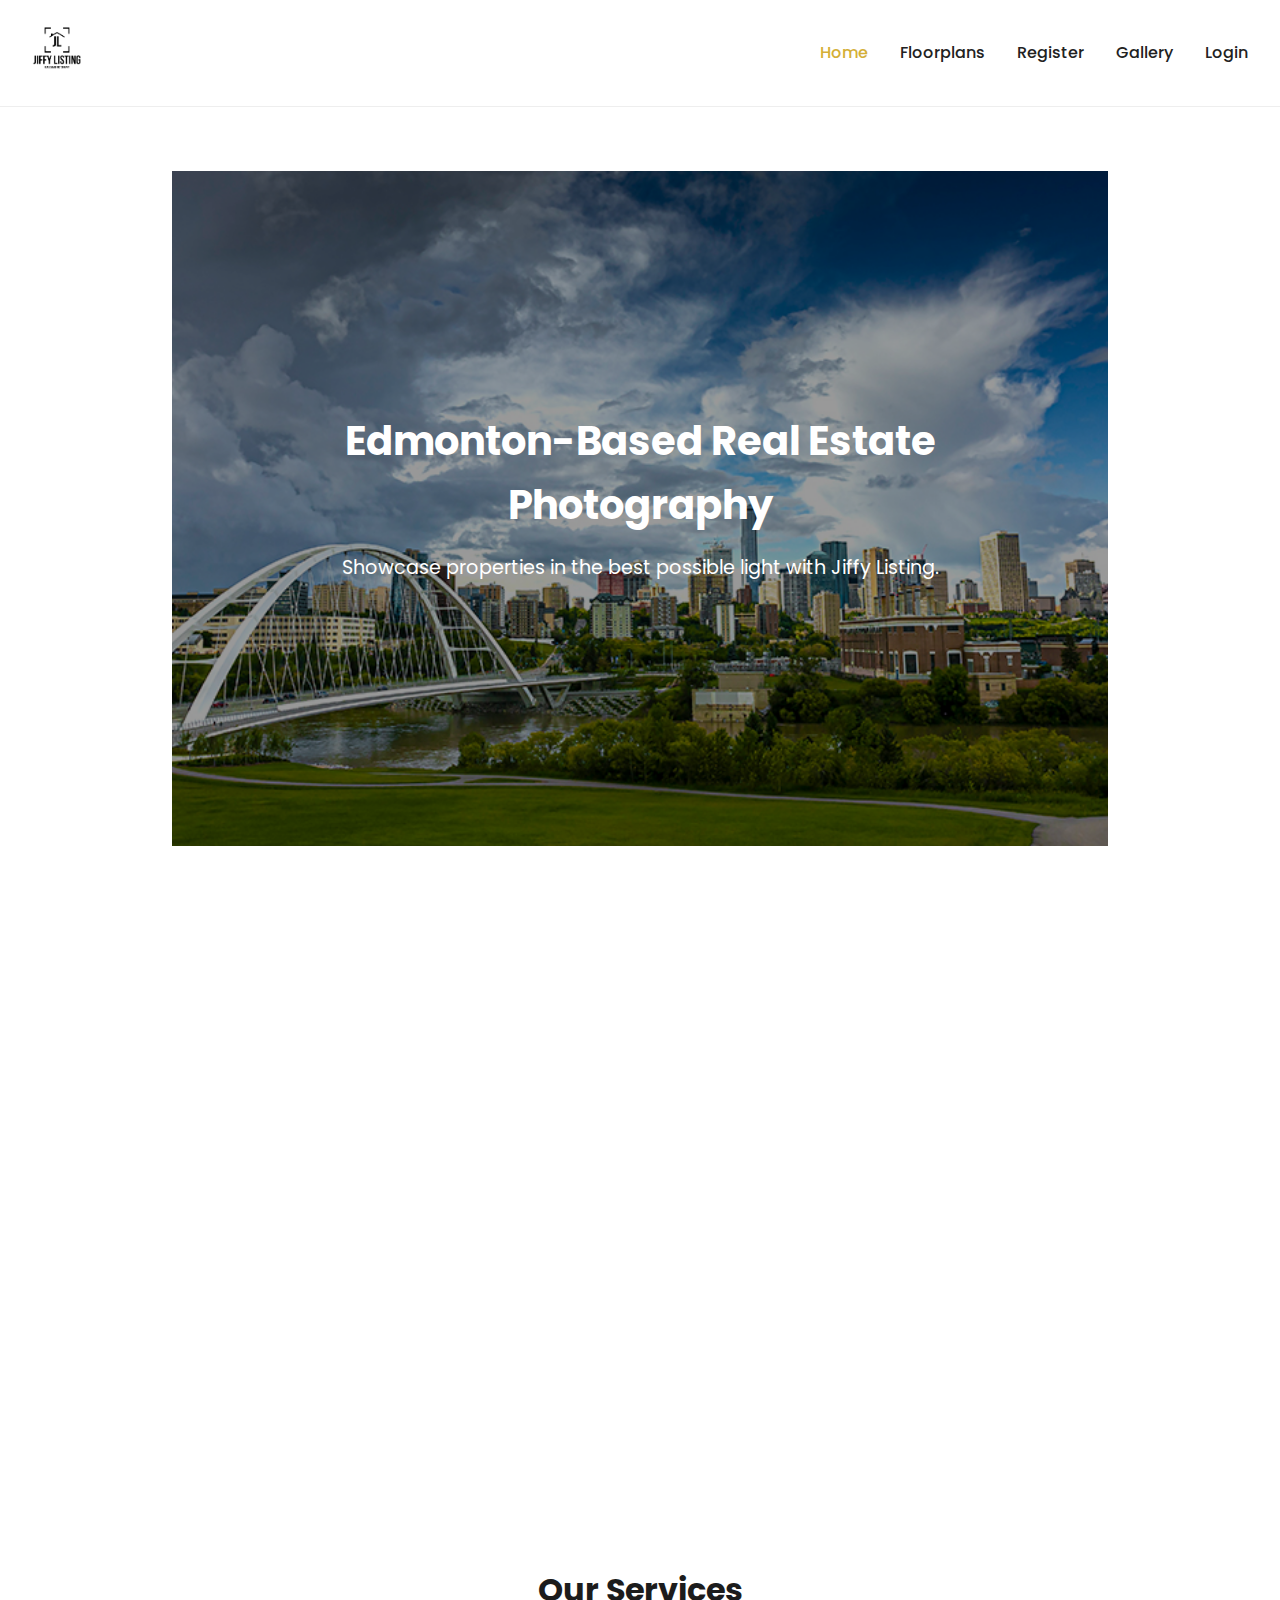
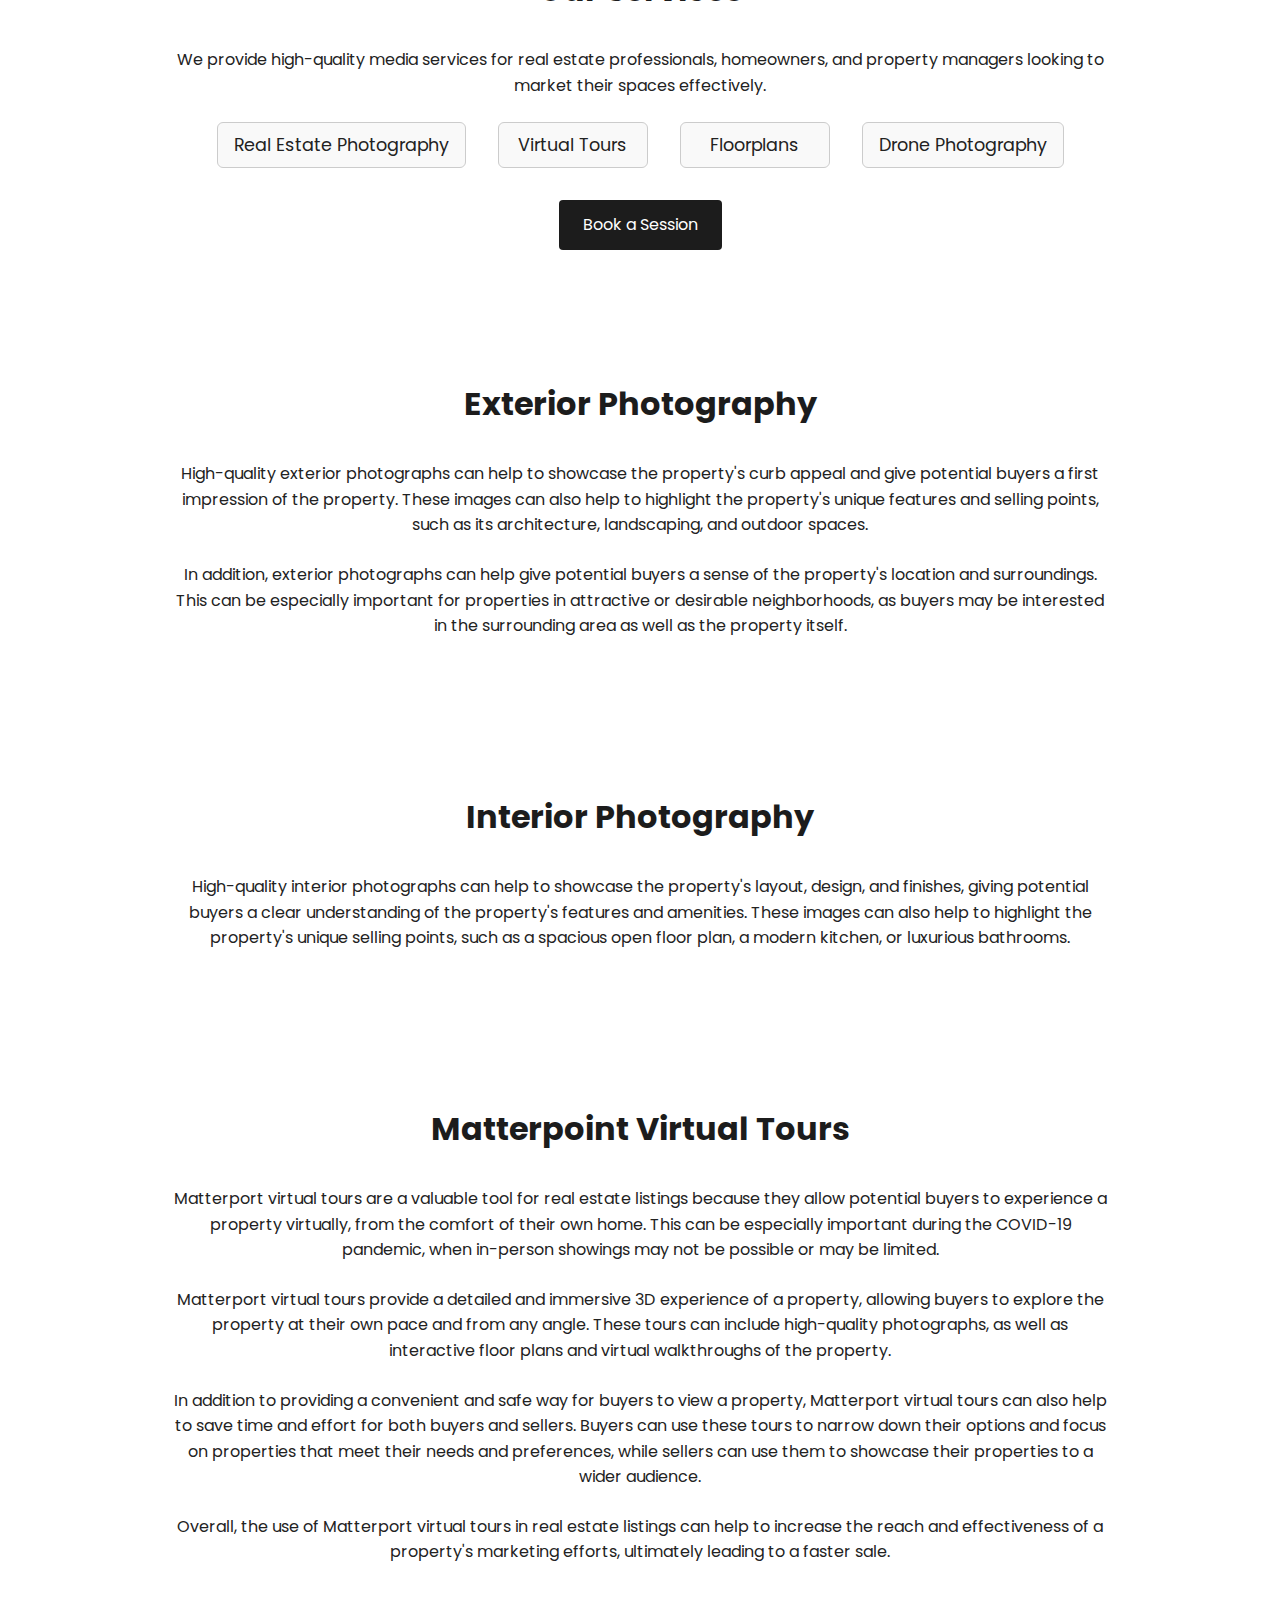
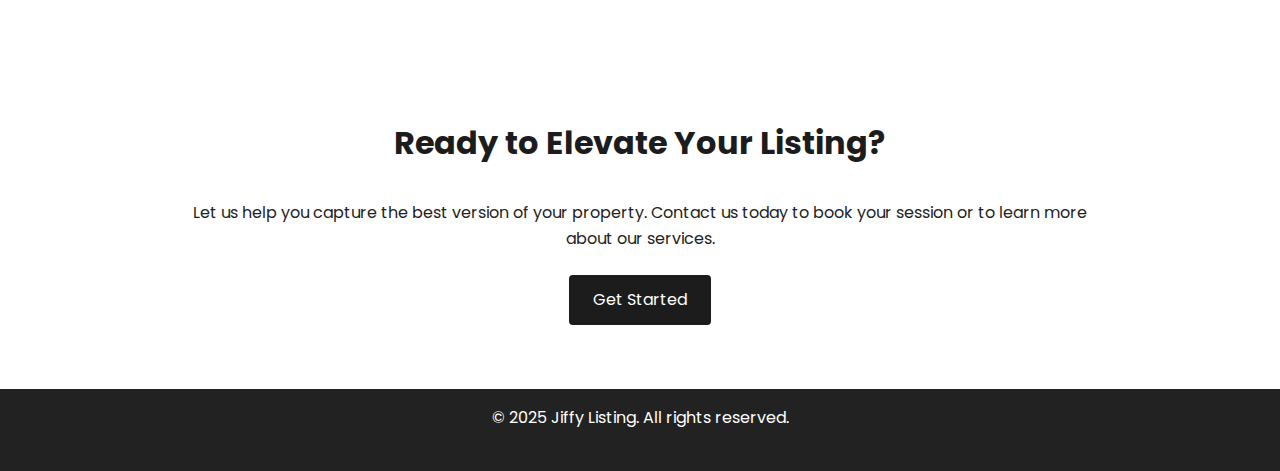
<file: index.html>
<!DOCTYPE html>
<html lang="en">
<head>
  <meta charset="UTF-8"/>
  <meta name="viewport" content="width=device-width, initial-scale=1.0"/>
  <title>Jiffy Listing | Real Estate Photography</title>
  <link rel="stylesheet" href="style.css"/>
  <link href="https://fonts.googleapis.com/css2?family=Poppins:wght@300;400;600&display=swap" rel="stylesheet">
</head>
<body>

    <!-- HEADER -->
  <header class="navbar">
    <a href="index.html">
      <img src="images/logo.png" alt="Jiffy Listing Logo" class="logo">
    </a>
    <nav class="nav-links">
      <a href="index.html" class="active">Home</a>
      <a href="floorplans.html">Floorplans</a>
      <a href="register.html">Register</a>
      <a href="gallery.html">Gallery</a>
      <a href="login.html">Login</a>
    </nav>
  </header>
  
  <!-- HERO SECTION -->
  <section class="about fade-in">
  <section class="hero">
    <div class="hero-text">
      <h1>Edmonton-Based Real Estate Photography</h1>
      <p>Showcase properties in the best possible light with Jiffy Listing.</p>
    </div>
  </section>
  </section>

  <!-- ABOUT -->
  <section class="about fade-in">
  <section class="about">
    <h2>About Jiffy Listing</h2>
    <p>Our goal at Jiffy Listing is to showcase the property in the best possible light, highlighting its unique features and selling points. We create beautiful, engaging images that attract buyers and help listings stand out.</p>
    <p>To achieve this goal, we use high-quality equipment and techniques to capture the property from a variety of angles and in different lighting conditions. We pay close attention to composition and framing to create visually appealing images that represent the property accurately and effectively.</p>
    <p>By working together, we can create a set of images that accurately and effectively represent the property and make it stand out on the real estate market.</p>
  </section>
  </section>

  <!-- SERVICES -->
  <section class="services">
    <h2>Our Services</h2>
    <p>We provide high-quality media services for real estate professionals, homeowners, and property managers looking to market their spaces effectively.</p>
    <ul class="services-grid">
      <li>Real Estate Photography</li>
      <li>Virtual Tours</li>
      <li>Floorplans</li>
      <li>Drone Photography</li>
    </ul>
    <div class="button-wrapper">
      <a href="register.html" class="button">Book a Session</a>
    </div>
  </section>

  <!-- EXTERIOR AND INTERIOR PHOTOGRAPHY-->
  <section class="exterior photography">
   <h2>Exterior Photography</h2>
   <p>High-quality exterior photographs can help to showcase the property's curb appeal and give potential buyers a first impression of the property. These images can also help to highlight the property's unique features and selling points, such as its architecture, landscaping, and outdoor spaces.</p>
   <p>In addition, exterior photographs can help give potential buyers a sense of the property's location and surroundings. This can be especially important for properties in attractive or desirable neighborhoods, as buyers may be interested in the surrounding area as well as the property itself.</p>
  </section>

  <section class="interior photography">
   <h2>Interior Photography</h2>
   <p>High-quality interior photographs can help to showcase the property's layout, design, and finishes, giving potential buyers a clear understanding of the property's features and amenities. These images can also help to highlight the property's unique selling points, such as a spacious open floor plan, a modern kitchen, or luxurious bathrooms.</p>
  </section>

  <!--MATTERPOINT VIRTUAL TOURS-->
  <section class="matterpoint virtual tours">
   <h2>Matterpoint Virtual Tours</h2>
   <p>Matterport virtual tours are a valuable tool for real estate listings because they allow potential buyers to experience a property virtually, from the comfort of their own home. This can be especially important during the COVID-19 pandemic, when in-person showings may not be possible or may be limited.</p>
   <p>Matterport virtual tours provide a detailed and immersive 3D experience of a property, allowing buyers to explore the property at their own pace and from any angle. These tours can include high-quality photographs, as well as interactive floor plans and virtual walkthroughs of the property.</p>
   <p>In addition to providing a convenient and safe way for buyers to view a property, Matterport virtual tours can also help to save time and effort for both buyers and sellers. Buyers can use these tours to narrow down their options and focus on properties that meet their needs and preferences, while sellers can use them to showcase their properties to a wider audience.</p>
   <p>Overall, the use of Matterport virtual tours in real estate listings can help to increase the reach and effectiveness of a property's marketing efforts, ultimately leading to a faster sale.</p>
  </section>

  <!-- CALL TO ACTION SECTION -->
  <section class="cta">
    <h2>Ready to Elevate Your Listing?</h2>
    <p>Let us help you capture the best version of your property. Contact us today to book your session or to learn more about our services.</p>
    <div class="button-wrapper">
      <a href="register.html" class="button">Get Started</a>
    </div>
  </section>

  <!-- FOOTER -->
  <footer>
    <div class="footer-content">
      <p>&copy; 2025 Jiffy Listing. All rights reserved.</p>
    </div>
  </footer>

  <script>
    document.addEventListener("DOMContentLoaded", function () {
      const elements = document.querySelectorAll(".fade-in");

      const observer = new IntersectionObserver(entries => {
        entries.forEach(entry => {
          if (entry.isIntersecting) {
            entry.target.classList.add("visible");
          }
        });
      }, { threshold: 0.1 });

      elements.forEach(el => observer.observe(el));
    });
  </script>
</body>
</html>
</file>
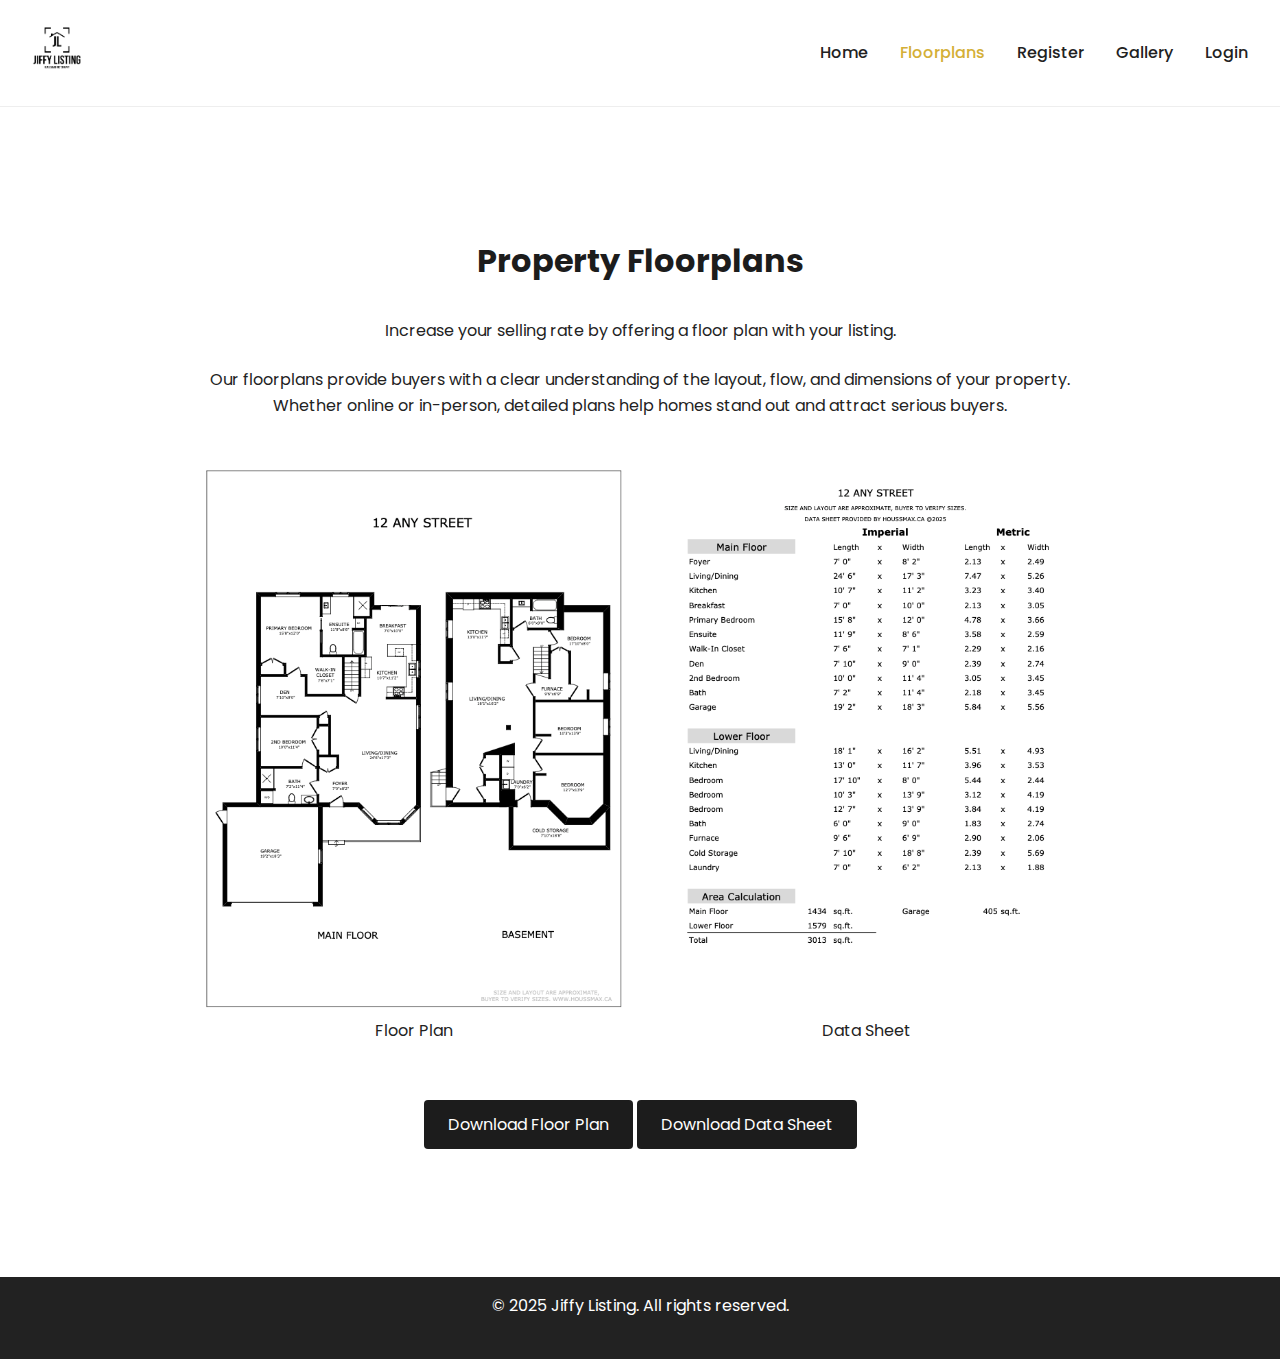
<file: floorplans.html>
<!DOCTYPE html>
<html lang="en">
<head>
  <meta charset="UTF-8"/>
  <meta name="viewport" content="width=device-width, initial-scale=1.0"/>
  <title>Floorplans | Jiffy Listing</title>
  <link rel="stylesheet" href="style.css"/>
  <link href="https://fonts.googleapis.com/css2?family=Poppins:wght@300;400;600&display=swap" rel="stylesheet">
</head>
<body>

  <!-- HEADER -->
  <header class="navbar">
    <a href="index.html">
      <img src="images/logo.png" alt="Jiffy Listing Logo" class="logo">
    </a>
    <nav class="nav-links">
      <a href="index.html">Home</a>
      <a href="floorplans.html"class="active">Floorplans</a>
      <a href="register.html">Register</a>
      <a href="gallery.html">Gallery</a>
      <a href="login.html">Login</a>
    </nav>
  </header>

  <!-- FLOORPLAN SECTION -->
  <section>
  <section class="about fade-in">
    <h2>Property Floorplans</h2>
     <p>Increase your selling rate by offering a floor plan with your listing.</p>
     <p>Our floorplans provide buyers with a clear understanding of the layout, flow, and dimensions of your property. Whether online or in-person, detailed plans help homes stand out and attract serious buyers.</p>

    <div class="image-grid" style="margin-top: 3rem;">
      <div>
        <img src="images/SampleFloorPlan.png" alt="Sample Floor Plan">
        <p style="margin-top: 0.5rem;">Floor Plan</p>
      </div>
      <div>
        <img src="images/SampleDataSheet.png" alt="Sample Data Sheet">
        <p style="margin-top: 0.5rem;">Data Sheet</p>
      </div>
    </div>

    <div class="button-wrapper" style="margin-top: 2rem;">
      <a href="images/SampleFloorPlan.png" class="button" download> Download Floor Plan</a>
      <a href="images/SampleDataSheet.png" class="button" download> Download Data Sheet</a>
    </div>
  </section>
  </section>

   <!-- FOOTER -->
  <footer>
    <div class="footer-content">
      <p>&copy; 2025 Jiffy Listing. All rights reserved.</p>
    </div>
  </footer>

  <script>
    document.addEventListener("DOMContentLoaded", function () {
      const elements = document.querySelectorAll(".fade-in");

      const observer = new IntersectionObserver(entries => {
        entries.forEach(entry => {
          if (entry.isIntersecting) {
            entry.target.classList.add("visible");
          }
        });
      }, { threshold: 0.1 });

      elements.forEach(el => observer.observe(el));
    });
  </script>
</body>
</html>
</file>
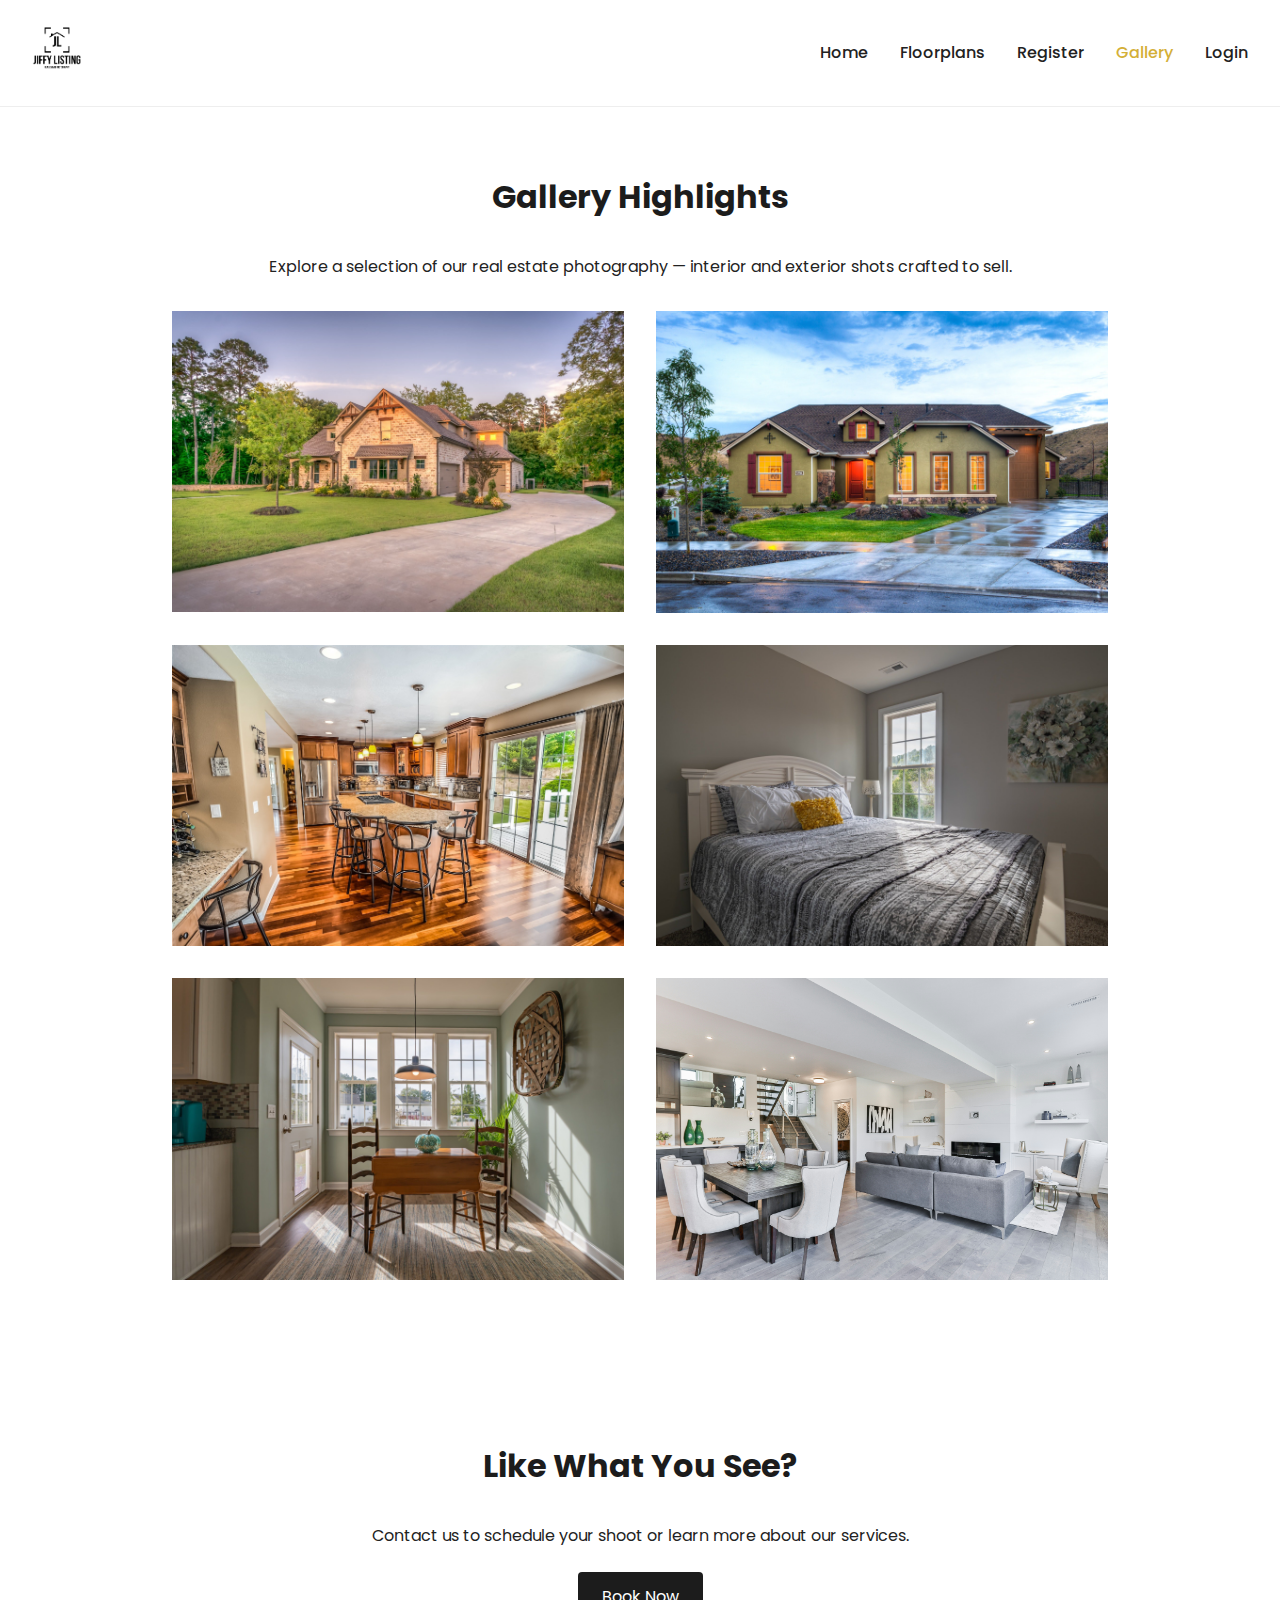
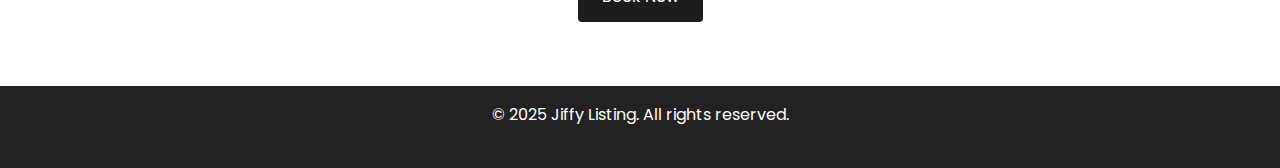
<file: gallery.html>
<!DOCTYPE html>
<html lang="en">
<head>
  <meta charset="UTF-8" />
  <meta name="viewport" content="width=device-width, initial-scale=1.0"/>
  <title>Gallery | Jiffy Listing</title>
  <link rel="stylesheet" href="style.css" />
  <link rel="icon" type="image/png" href="images/logo.png" />
  <link href="https://fonts.googleapis.com/css2?family=Poppins:wght@300;400;600&display=swap" rel="stylesheet">
</head>
<body>

  <!-- HEADER -->
  <header class="navbar">
    <a href="index.html">
      <img src="images/logo.png" alt="Jiffy Listing Logo" class="logo">
    </a>
    <nav class="nav-links">
      <a href="index.html">Home</a>
      <a href="floorplans.html">Floorplans</a>
      <a href="register.html">Register</a>
      <a href="gallery.html" class="active">Gallery</a>
      <a href="login.html">Login</a>
    </nav>
  </header>

  <!-- GALLERY -->
  <section class="fade-in">
    <h2>Gallery Highlights</h2>
    <p>Explore a selection of our real estate photography — interior and exterior shots crafted to sell.</p>

    <div class="image-grid">
      <img src="images/house1.jpg" alt="House Exterior 1">
      <img src="images/house2.jpg" alt="House Exterior 2">
      <img src="images/house3.jpg" alt="House Exterior 3">
      <img src="images/room1.jpg" alt="Interior Room 1">
      <img src="images/room2.jpg" alt="Interior Room 2">
      <img src="images/interior3.jpg" alt="Interior Room 3">
    </div>
  </section>

  <!-- CTA -->
  <section class="cta fade-in">
    <h2>Like What You See?</h2>
    <p>Contact us to schedule your shoot or learn more about our services.</p>
    <a href="register.html" class="button">Book Now</a>
  </section>

  <!-- FOOTER -->
  <footer>
    <div class="footer-content">
      <p>&copy; 2025 Jiffy Listing. All rights reserved.</p>
    </div>
  </footer>

  <!-- SCROLL ANIMATION SCRIPT -->
  <script>
    document.addEventListener("DOMContentLoaded", function () {
      const elements = document.querySelectorAll(".fade-in");

      const observer = new IntersectionObserver(entries => {
        entries.forEach(entry => {
          if (entry.isIntersecting) {
            entry.target.classList.add("visible");
          }
        });
      }, { threshold: 0.1 });

      elements.forEach(el => observer.observe(el));
    });
  </script>

</body>
</html>
</file>
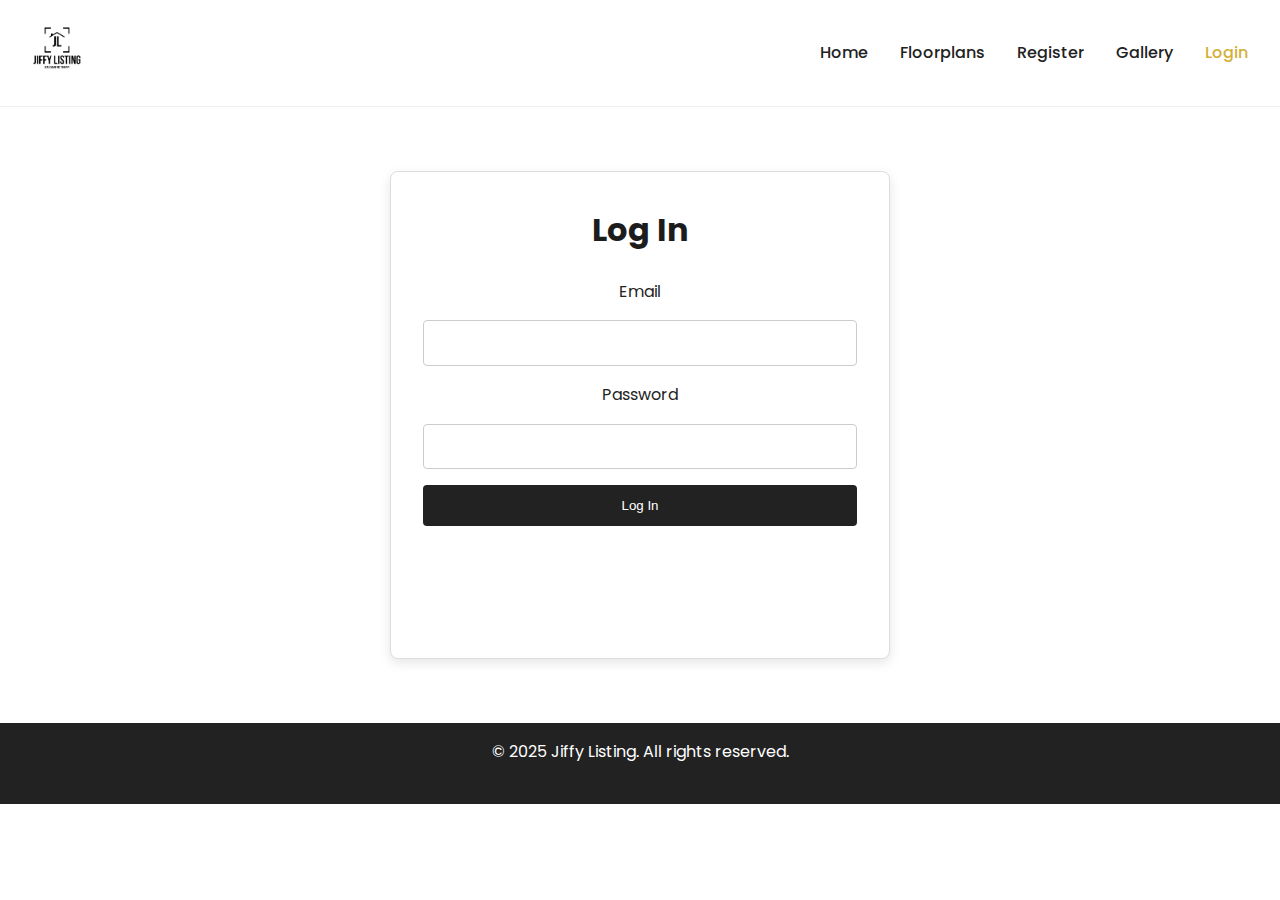
<file: login.html>
<!DOCTYPE html>
<html lang="en">
<head>
  <meta charset="UTF-8"/>
  <meta name="viewport" content="width=device-width, initial-scale=1.0"/>
  <title>Login | Jiffy Listing</title>
  <link rel="stylesheet" href="style.css"/>
  <link rel="icon" type="image/png" href="images/logo.png"/>
  <link href="https://fonts.googleapis.com/css2?family=Poppins:wght@300;400;600&display=swap" rel="stylesheet">
</head>
<body>

  <!-- HEADER -->
  <header class="navbar">
    <a href="index.html">
      <img src="images/logo.png" alt="Jiffy Listing Logo" class="logo">
    </a>
    <nav class="nav-links">
      <a href="index.html">Home</a>
      <a href="floorplans.html">Floorplans</a>
      <a href="register.html">Register</a>
      <a href="gallery.html">Gallery</a>
      <a href="login.html" class="active">Login</a>
    </nav>
  </header>

  <!-- LOGIN FORM -->
  <section class="fade-in login-form">
    <h2>Log In</h2>
    <form action="#" method="POST">
      <label for="email">Email</label>
      <input type="text" id="email" name="email" required>

      <label for="password">Password</label>
      <input type="password" id="password" name="password" required>

      <button type="submit">Log In</button>
    </form>
    <div style="height: 100px;"></div>
  </section>

  <!-- FOOTER -->
  <footer>
    <div class="footer-content">
      <p>&copy; 2025 Jiffy Listing. All rights reserved.</p>
    </div>
  </footer>

  <!-- SCROLL ANIMATION SCRIPT -->
  <script>
    document.addEventListener("DOMContentLoaded", function () {
      const elements = document.querySelectorAll(".fade-in");

      const observer = new IntersectionObserver(entries => {
        entries.forEach(entry => {
          if (entry.isIntersecting) {
            entry.target.classList.add("visible");
          }
        });
      }, { threshold: 0.1 });

      elements.forEach(el => observer.observe(el));
    });
  </script>

</body>
</html>
</file>
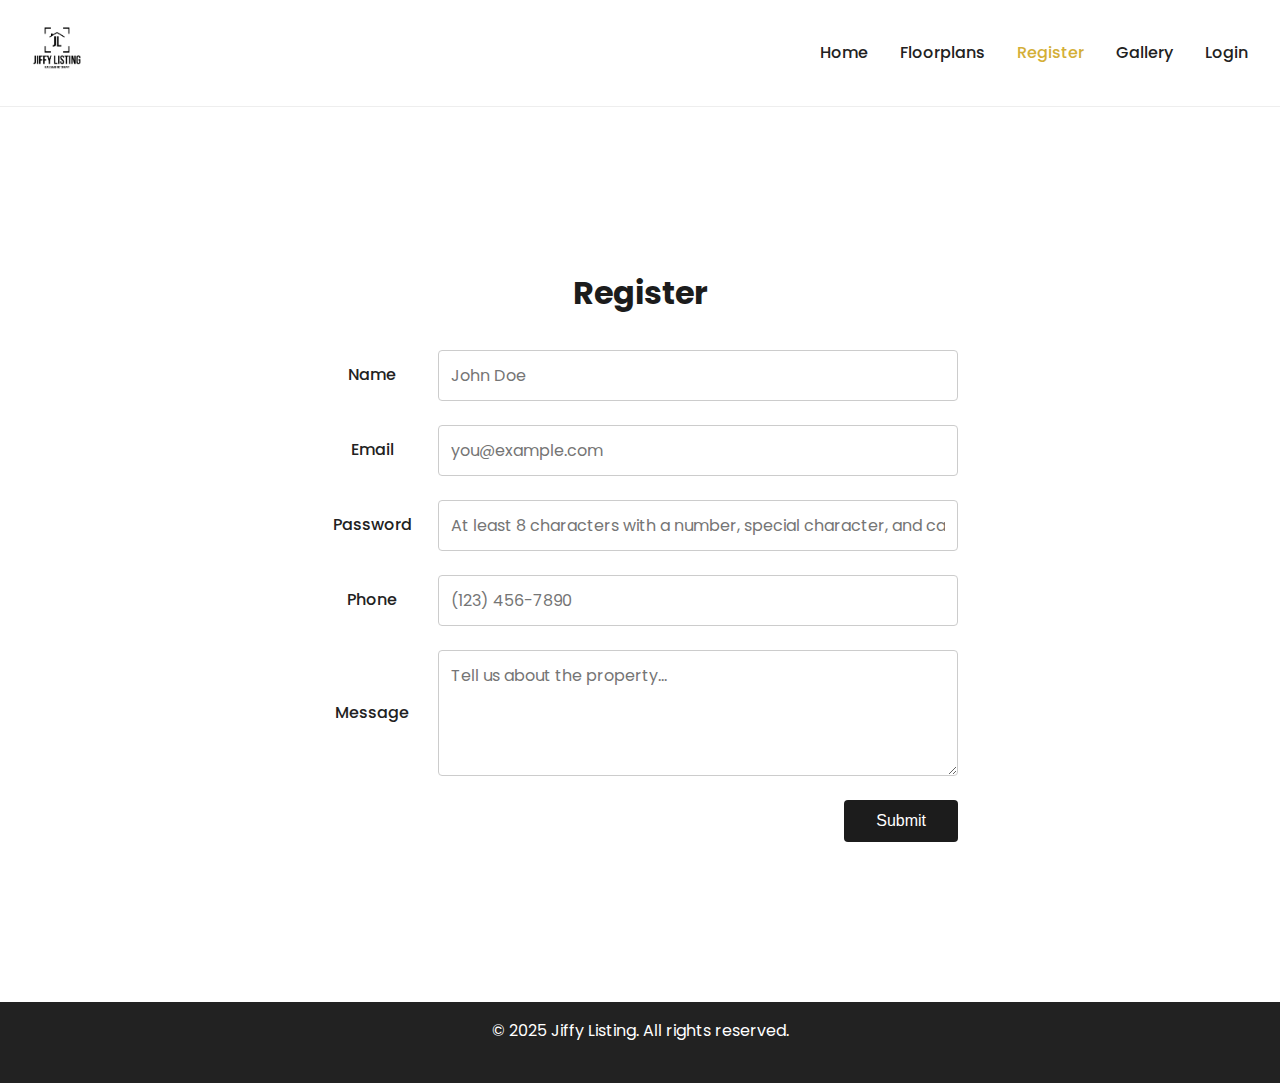
<file: register.html>
<!DOCTYPE html>
<html lang="en">
<head>
  <meta charset="UTF-8"/>
  <meta name="viewport" content="width=device-width, initial-scale=1.0"/>
  <title>Register | Jiffy Listing</title>
  <link rel="stylesheet" href="style.css"/>
  <link href="https://fonts.googleapis.com/css2?family=Poppins:wght@300;400;600&display=swap" rel="stylesheet">
</head>
<body>

  <!-- HEADER -->
  <header class="navbar">
    <a href="index.html">
      <img src="images/logo.png" alt="Jiffy Listing Logo" class="logo">
    </a>
    <nav class="nav-links">
      <a href="index.html">Home</a>
      <a href="floorplans.html">Floorplans</a>
      <a href="register.html" class="active">Register</a>
      <a href="gallery.html">Gallery</a>
      <a href="login.html">Login</a>
    </nav>
  </header>

  <!-- REGISTRATION FORM -->
  <section class="about fade-in">
  <section class="form-section">
    <h2>Register</h2>
    <form class="modern-form" action="#" method="post">
      
      <div class="form-row">
        <label for="name">Name</label>
        <input type="text" id="name" name="name" placeholder="John Doe" required>
      </div>

      <div class="form-row">
        <label for="email">Email</label>
        <input type="email" id="email" name="email" placeholder="you@example.com" required>
      </div>

      <div class="form-row">
        <label for="password">Password</label>
        <input type="password" id="password" name="password" placeholder="At least 8 characters with a number, special character, and capital letter" required>
      </div>

      <div class="form-row">
        <label for="phone">Phone</label>
        <input type="tel" id="phone" name="phone" placeholder="(123) 456-7890">
      </div>

      <div class="form-row">
        <label for="message">Message</label>
        <textarea id="message" name="message" rows="4" placeholder="Tell us about the property..."></textarea>
      </div>

      <div class="form-row submit-row">
        <button type="submit" class="button">Submit</button>
      </div>

    </form>
  </section>
  </section>

  <!-- FOOTER -->
  <footer>
    <div class="footer-content">
      <p>&copy; 2025 Jiffy Listing. All rights reserved.</p>
    </div>
  </footer>

  <script>
    document.addEventListener("DOMContentLoaded", function () {
      const elements = document.querySelectorAll(".fade-in");

      const observer = new IntersectionObserver(entries => {
        entries.forEach(entry => {
          if (entry.isIntersecting) {
            entry.target.classList.add("visible");
          }
        });
      }, { threshold: 0.1 });

      elements.forEach(el => observer.observe(el));
    });
  </script>
</body>
</html>
</file>
<file: style.css>
/* Reset & Base */
* {
  margin: 0;
  padding: 0;
  box-sizing: border-box;
}

body {
  font-family: 'Poppins', sans-serif;
  background-color: #fff;
  color: #222;
  line-height: 1.6;
}

a {
  text-decoration: none;
  color: inherit;
}

ul {
  list-style: none;
  padding: 0;
}

/* Header - White */
.navbar {
  background-color: #fff;
  color: #222;
  display: flex;
  justify-content: space-between;
  align-items: center;
  padding: 1.5rem 2rem;
  border-bottom: 1px solid #eee;
  position: sticky;
  top: 0;
  z-index: 1000;
}

.logo {
  height: 50px;
}

.nav-links {
  display: flex;
  gap: 2rem;
}

.nav-links a {
  font-weight: 500;
  transition: color 0.3s ease;
}

.nav-links a:hover,
.nav-links a.active {
  color: #D4AF37;
}

/* Hero Section */
.hero {
  background: url("images/Edmonton.jpg") center/cover no-repeat;
  height: 75vh;
  display: flex;
  justify-content: center;
  align-items: center;
  text-align: center;
  padding: 2rem;
  color: white;
  position: relative;
}

.hero::before {
  content: "";
  position: absolute;
  inset: 0;
  background: rgba(0, 0, 0, 0.4);
}

.hero-text {
  position: relative;
  z-index: 1;
  max-width: 800px;
}

.hero-text h1 {
  font-size: 2.5rem;
  margin-bottom: 1rem;
}

.hero-text p {
  font-size: 1.2rem;
}

/* Sections */
section {
  padding: 4rem 2rem;
  max-width: 1000px;
  margin: auto;
  text-align: center;
}

h2 {
  font-size: 2rem;
  margin-bottom: 2rem;
  color: #1C1C1C;
}

p {
  margin-bottom: 1.5rem;
}

/* Services */
.services-grid {
  display: flex;
  justify-content: center;
  flex-wrap: wrap;
  gap: 2rem;
  margin-bottom: 2rem;
}

.services-grid li {
  font-size: 1.1rem;
  padding: 0.5rem 1rem;
  border: 1px solid #ccc;
  border-radius: 6px;
  min-width: 150px;
  background-color: #f9f9f9;
}

.button-wrapper {
  text-align: center;
}

.button {
  background-color: #1C1C1C;
  color: white;
  padding: 0.75rem 1.5rem;
  border: none;
  border-radius: 4px;
  transition: background-color 0.3s ease;
  display: inline-block;
  font-size: 1rem;
  cursor: pointer;
}

.button:hover {
  background-color: #333;
}

/* Portfolio */
.image-grid {
  display: grid;
  grid-template-columns: repeat(2, 1fr);  /* 2 columns */
  gap: 2rem;
  margin: 2rem 0;
}

.image-grid img {
  width: 100%;
  max-width: 600px;  /* each image won't exceed this size */
  margin: 0 auto;
  display: block;
}

/* Footer - Dark */
footer {
  background-color: #222;
  color: white;
  text-align: center;
  padding: 1rem 0;
  width: 100%;
  margin: 0;
}

.footer-content {
  max-width: none;
  margin: 0 auto;
}

/* Register Page (Form Section) */
.form-section {
  max-width: 700px;
  margin: 4rem auto;
  padding: 2rem;
  text-align: center;
}

.form-section h2 {
  text-align: center;
  font-size: 2rem;
  margin-bottom: 2rem;
  color: #1C1C1C;
}

.modern-form {
  display: flex;
  flex-direction: column;
  gap: 1.5rem;
}

.form-row {
  display: flex;
  align-items: center;
  justify-content: space-between;
  gap: 1rem;
}

.form-row label {
  width: 100px;
  font-weight: 500;
  font-size: 1rem;
  color: #222;
}

.form-row input,
.form-row textarea {
  flex: 1;
  padding: 0.75rem;
  font-size: 1rem;
  border: 1px solid #ccc;
  border-radius: 4px;
  font-family: 'Poppins', sans-serif;
}

.form-row textarea {
  resize: vertical;
}

.submit-row {
  justify-content: flex-end;
}

.submit-row button {
  padding: 0.75rem 2rem;
  background-color: #1C1C1C;
  color: white;
  border: none;
  border-radius: 4px;
  font-size: 1rem;
  cursor: pointer;
}

.submit-row button:hover {
  background-color: #333;
}

/* Responsive */
@media (max-width: 768px) {
  .nav-links {
    flex-direction: column;
    gap: 1rem;
    align-items: flex-start;
  }

  .hero-text h1 {
    font-size: 2rem;
  }

  .services-grid {
    flex-direction: column;
  }

  .form-row {
    flex-direction: column;
    align-items: flex-start;
  }

  .form-row label {
    width: 100%;
    margin-bottom: 0.25rem;
  }

  .submit-row {
    justify-content: center;
  }
}

/* === Scroll Based Animations === */
.fade-in {
  opacity: 0;
  transform: translateY(30px);
  transition: opacity 0.8s ease-out, transform 0.8s ease-out;
}

.fade-in.visible {
  opacity: 1;
  transform: translateY(0);
}

/* === Login Form === */
.login-form {
  max-width: 500px;
  margin: 4rem auto;
  padding: 2rem;
  background-color: #fff;
  border: 1px solid #ddd;
  border-radius: 8px;
  box-shadow: 0 4px 12px rgba(0,0,0,0.1);
}

.login-form h2 {
  text-align: center;
  margin-bottom: 1.5rem;
}

.login-form form {
  display: flex;
  flex-direction: column;
  gap: 1rem;
}

.login-form input {
  padding: 0.8rem;
  border: 1px solid #ccc;
  border-radius: 4px;
  font-size: 1rem;
}

.login-form button {
  padding: 0.8rem;
  background-color: #222;
  color: white;
  border: none;
  cursor: pointer;
  border-radius: 4px;
  transition: background-color 0.3s ease;
}

.login-form button:hover {
  background-color: #555;
}
</file>
